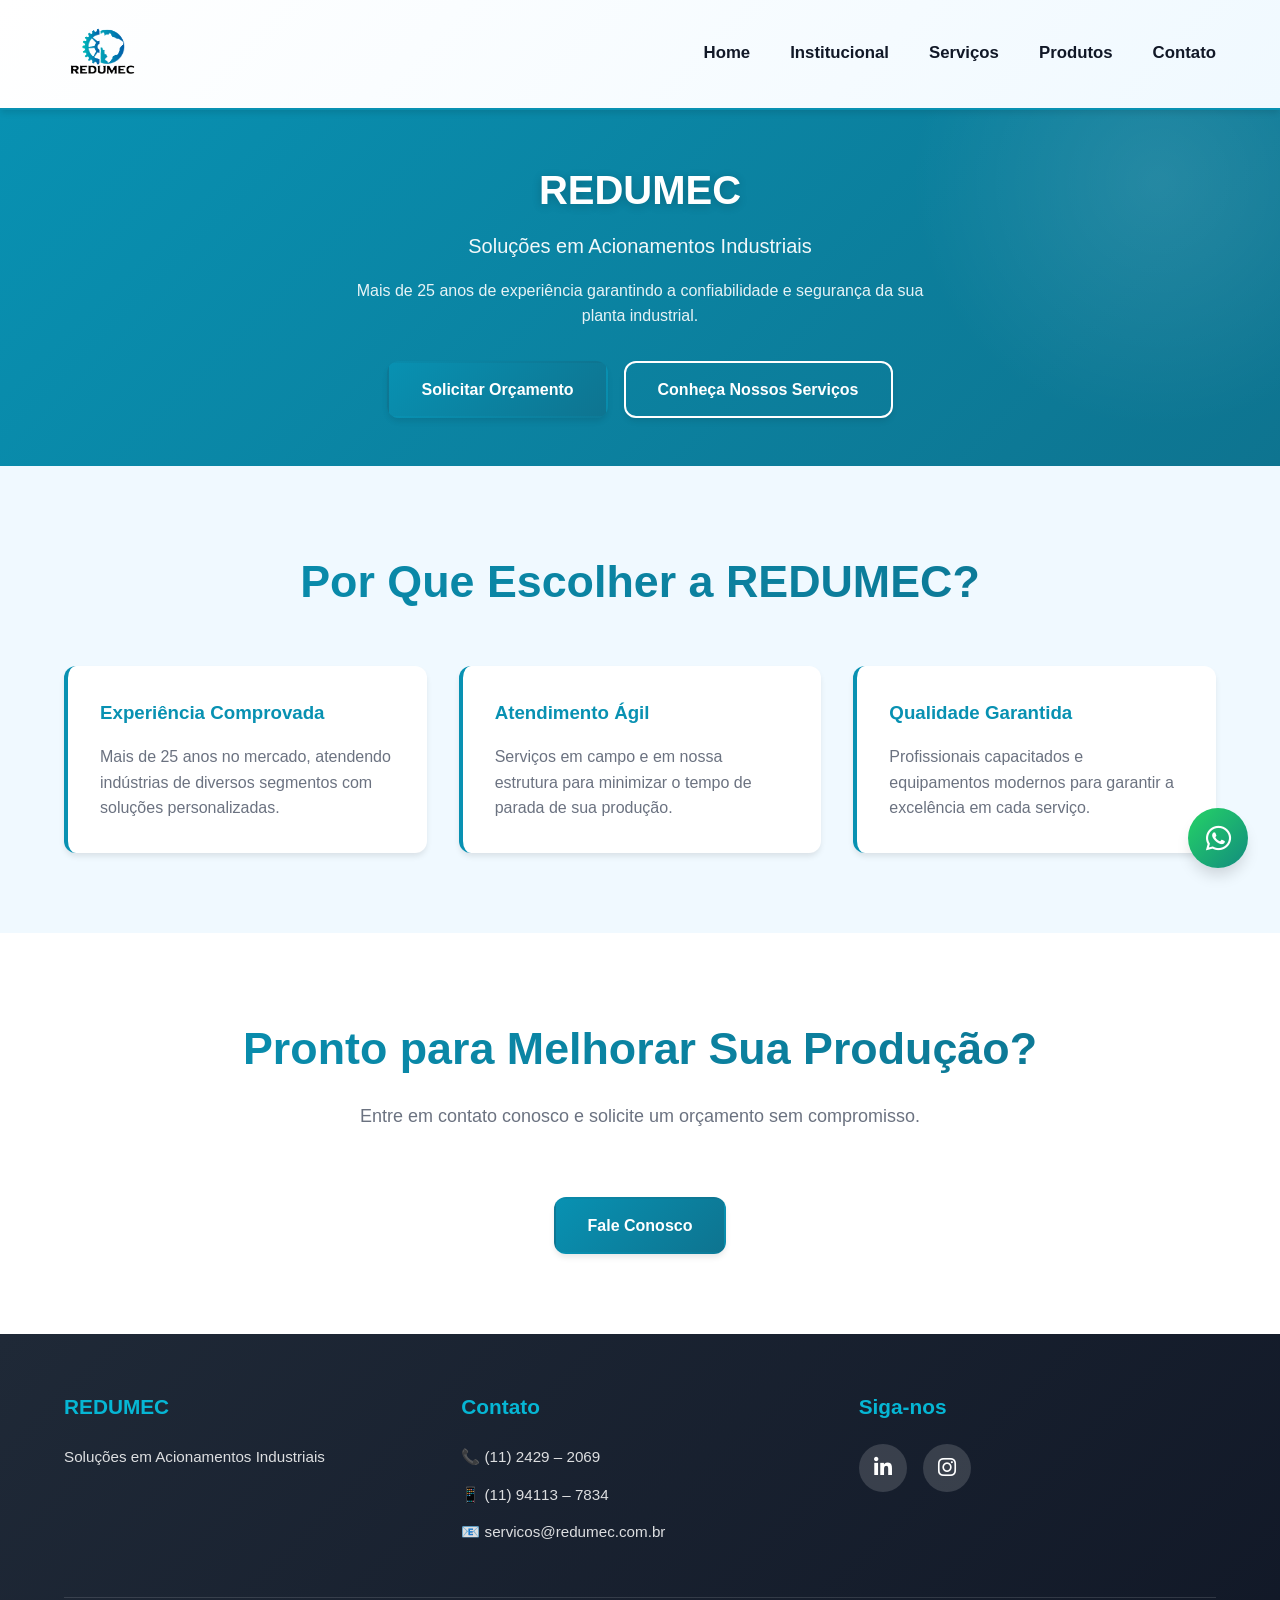
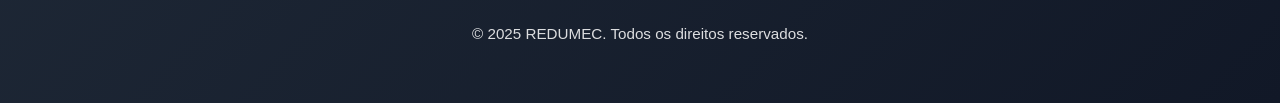
<file: index.html>
<!DOCTYPE html>
<html lang="pt-BR">
<head>
    <meta charset="UTF-8">
    <meta name="viewport" content="width=device-width, initial-scale=1.0">
    <meta name="description" content="REDUMEC - Soluções em Acionamentos Industriais. Manutenção, reparo e venda de redutores com mais de 25 anos de experiência.">
    <meta name="theme-color" content="#0891b2">
    <title>REDUMEC - Soluções em Acionamentos Industriais</title>
    <link rel="icon" href="assets/img/logo-redumec.png" type="image/png">
    <link rel="stylesheet" href="https://cdnjs.cloudflare.com/ajax/libs/font-awesome/6.5.0/css/all.min.css">
    <link rel="stylesheet" href="assets/css/style.css">
</head>
<body>
    <!-- Header -->
    <header>
        <div class="container">
            <nav class="navbar">
                <div class="logo">
                    <a href="index.html"><img src="assets/img/logo-redumec.png" alt="Logo REDUMEC"></a>
                </div>
                <ul class="nav-menu">
                    <li><a href="index.html">Home</a></li>
                    <li><a href="institucional.html">Institucional</a></li>
                    <li><a href="servicos.html">Serviços</a></li>
                    <li><a href="produtos.html">Produtos</a></li>
                    <li><a href="contato.html">Contato</a></li>
                </ul>
                <div class="hamburger">
                    <i class="fas fa-bars"></i>
                </div>
            </nav>
        </div>
    </header>

    <main>
        <!-- Hero Section (Reduzido) -->
        <section class="hero" style="background: linear-gradient(135deg, var(--primary-color) 0%, var(--primary-dark) 100%); color: var(--white); padding: 3rem 0; text-align: center;">
            <div class="container">
                <h1 style="font-size: 2.5rem; margin-bottom: 0.5rem;">REDUMEC</h1>
                <p style="font-size: 1.25rem; opacity: 0.95;">Soluções em Acionamentos Industriais</p>
                <p style="font-size: 1rem; margin-top: 1rem; opacity: 0.9; max-width: 600px; margin-left: auto; margin-right: auto;">Mais de 25 anos de experiência garantindo a confiabilidade e segurança da sua planta industrial.</p>
                <div style="display: flex; gap: 1rem; justify-content: center; margin-top: 2rem; flex-wrap: wrap;">
                    <a href="contato.html" class="btn btn-primary">Solicitar Orçamento</a>
                    <a href="servicos.html" class="btn btn-secondary" style="background-color: transparent; color: var(--white); border-color: var(--white);">Conheça Nossos Serviços</a>
                </div>
            </div>
        </section>

        <!-- Destaque de Serviços -->
        <section style="background-color: var(--light-bg);">
            <div class="container">
                <h2 class="section-title">Por Que Escolher a REDUMEC?</h2>
                <div style="display: grid; grid-template-columns: repeat(auto-fit, minmax(250px, 1fr)); gap: 2rem; margin-top: 3rem;">
                    <div style="background: var(--white); padding: 2rem; border-radius: 0.75rem; box-shadow: var(--shadow-md); border-left: 4px solid var(--primary-color);">
                        <h3 style="color: var(--primary-color); margin-bottom: 1rem;">Experiência Comprovada</h3>
                        <p style="color: var(--text-light);">Mais de 25 anos no mercado, atendendo indústrias de diversos segmentos com soluções personalizadas.</p>
                    </div>
                    <div style="background: var(--white); padding: 2rem; border-radius: 0.75rem; box-shadow: var(--shadow-md); border-left: 4px solid var(--primary-color);">
                        <h3 style="color: var(--primary-color); margin-bottom: 1rem;">Atendimento Ágil</h3>
                        <p style="color: var(--text-light);">Serviços em campo e em nossa estrutura para minimizar o tempo de parada de sua produção.</p>
                    </div>
                    <div style="background: var(--white); padding: 2rem; border-radius: 0.75rem; box-shadow: var(--shadow-md); border-left: 4px solid var(--primary-color);">
                        <h3 style="color: var(--primary-color); margin-bottom: 1rem;">Qualidade Garantida</h3>
                        <p style="color: var(--text-light);">Profissionais capacitados e equipamentos modernos para garantir a excelência em cada serviço.</p>
                    </div>
                </div>
            </div>
        </section>

        <!-- CTA -->
        <section style="text-align: center;">
            <div class="container">
                <h2 class="section-title">Pronto para Melhorar Sua Produção?</h2>
                <p class="section-subtitle">Entre em contato conosco e solicite um orçamento sem compromisso.</p>
                <a href="contato.html" class="btn btn-primary">Fale Conosco</a>
            </div>
        </section>
    </main>

    <!-- Footer -->
    <footer>
        <div class="container">
            <div class="footer-grid">
                <div>
                    <h4>REDUMEC</h4>
                    <p>Soluções em Acionamentos Industriais</p>
                </div>
                <div>
                    <h4>Contato</h4>
                    <p>📞 (11) 2429 – 2069</p>
                    <p>📱 (11) 94113 – 7834</p>
                    <a href="mailto:servicos@redumec.com.br">📧 servicos@redumec.com.br</a>
                </div>
                <div>
                    <h4>Siga-nos</h4>
                    <div class="social-links">
                        <a href="https://www.linkedin.com/in/juan-guillermo-huemer-4613a930/" target="_blank" title="LinkedIn">
                            <i class="fab fa-linkedin-in"></i>
                        </a>
                        <a href="https://www.instagram.com/redumec_redutores/" target="_blank" title="Instagram">
                            <i class="fab fa-instagram"></i>
                        </a>
                    </div>
                </div>
            </div>
            <div class="footer-copyright">
                <p>&copy; 2025 REDUMEC. Todos os direitos reservados.</p>
            </div>
        </div>
    </footer>

    <!-- Floating WhatsApp Button -->
    <a href="https://wa.me/5511994113784?text=Olá!%20Gostaria%20de%20solicitar%20um%20orçamento." 
       style="position: fixed; bottom: 2rem; right: 2rem; width: 60px; height: 60px; background: linear-gradient(135deg, #25d366 0%, #128c7e 100%); border-radius: 50%; display: flex; align-items: center; justify-content: center; color: var(--white); font-size: 1.8rem; text-decoration: none; box-shadow: var(--shadow-lg); transition: all 0.3s ease; z-index: 99;" 
       target="_blank" aria-label="Fale conosco pelo WhatsApp" onmouseover="this.style.transform='scale(1.1)'" onmouseout="this.style.transform='scale(1)'">
       <i class="fab fa-whatsapp"></i>
    </a>

    <script src="assets/js/script.js"></script>
</body>
</html>
</file>
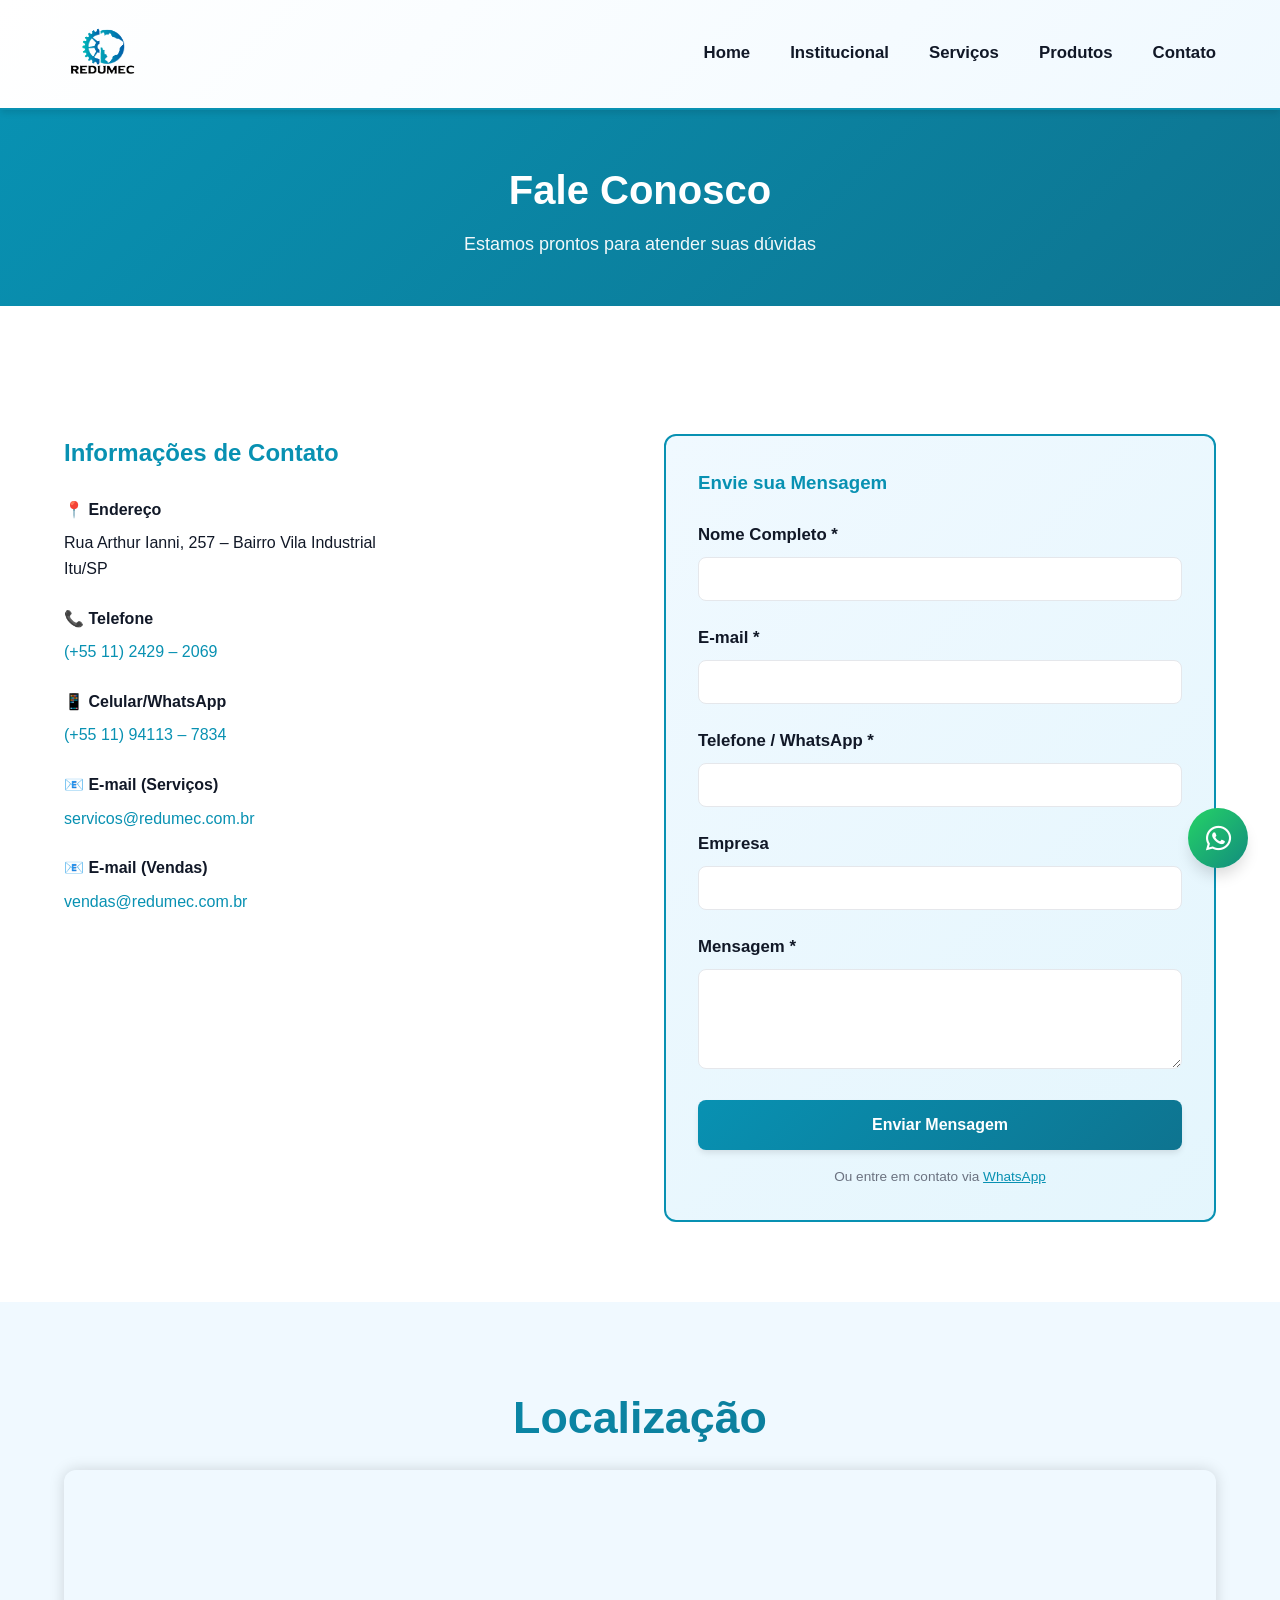
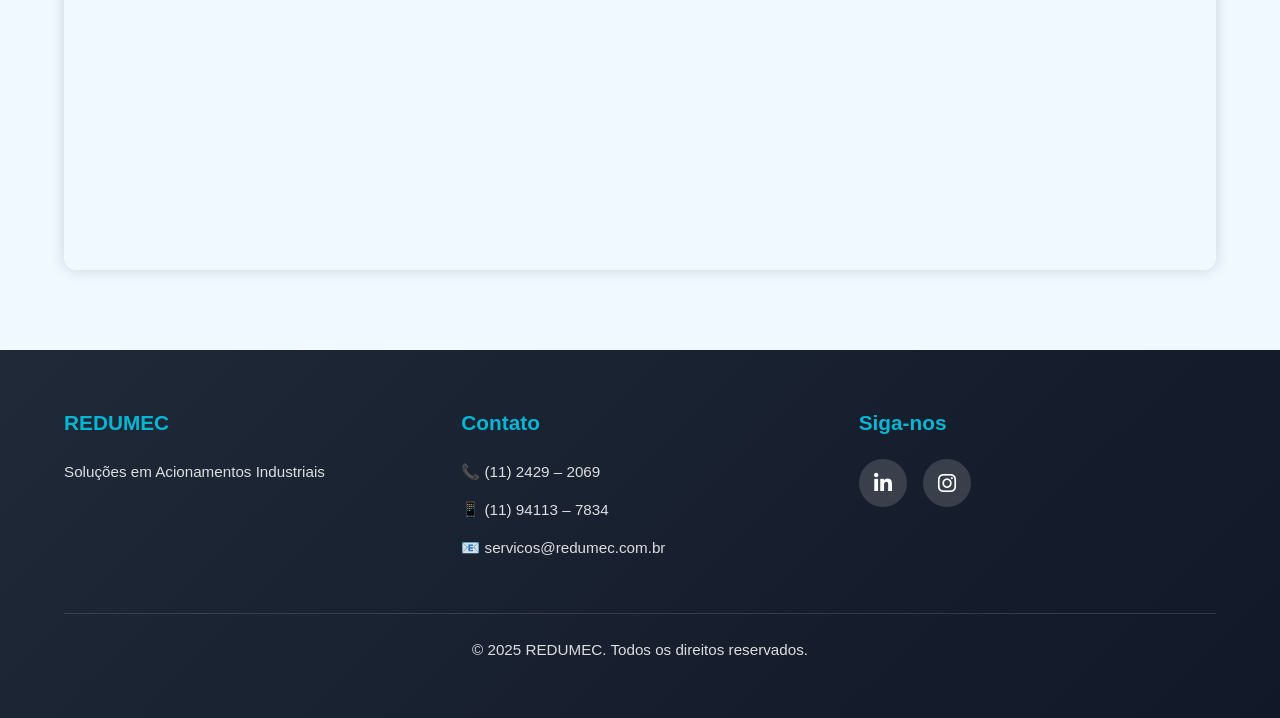
<file: contato.html>
<!DOCTYPE html>
<html lang="pt-BR">
<head>
    <meta charset="UTF-8">
    <meta name="viewport" content="width=device-width, initial-scale=1.0">
    <meta name="description" content="Entre em contato com a REDUMEC. Endereço, telefone, e-mail e formulário para solicitar orçamento.">
    <title>Contato - REDUMEC</title>
    <link rel="icon" href="assets/img/logo-redumec.png" type="image/png">
    <link rel="stylesheet" href="https://cdnjs.cloudflare.com/ajax/libs/font-awesome/6.5.0/css/all.min.css">
    <link rel="stylesheet" href="assets/css/style.css">
    <style>
        .contact-grid {
            display: grid;
            grid-template-columns: 1fr 1fr;
            gap: 3rem;
            margin-top: 3rem;
        }

        .contact-info h3 {
            color: var(--primary-color);
            margin-bottom: 1.5rem;
            font-size: 1.5rem;
        }

        .contact-item {
            margin-bottom: 1.5rem;
        }

        .contact-item strong {
            color: var(--text-dark);
            display: block;
            margin-bottom: 0.5rem;
        }

        .contact-item a {
            color: var(--primary-color);
            text-decoration: none;
            transition: color 0.3s ease;
        }

        .contact-item a:hover {
            color: var(--primary-dark);
        }

        .contact-form {
            background-color: var(--light-bg);
            padding: 2rem;
            border-radius: 0.75rem;
        }

        .form-group {
            margin-bottom: 1.5rem;
        }

        .form-group label {
            display: block;
            margin-bottom: 0.5rem;
            color: var(--text-dark);
            font-weight: 600;
        }

        .form-group input,
        .form-group textarea {
            width: 100%;
            padding: 0.75rem;
            border: 1px solid var(--border-color);
            border-radius: 0.5rem;
            font-family: inherit;
            font-size: 1rem;
            transition: border-color 0.3s ease;
        }

        .form-group input:focus,
        .form-group textarea:focus {
            outline: none;
            border-color: var(--primary-color);
            box-shadow: 0 0 0 3px rgba(8, 145, 178, 0.1);
        }

        .form-group textarea {
            resize: vertical;
            min-height: 100px;
        }

        .form-submit {
            width: 100%;
            padding: 1rem;
            background: linear-gradient(135deg, var(--primary-color) 0%, var(--primary-dark) 100%);
            color: var(--white);
            border: none;
            border-radius: 0.5rem;
            font-weight: 600;
            font-size: 1rem;
            cursor: pointer;
            transition: transform 0.3s ease, box-shadow 0.3s ease;
        }

        .form-submit:hover {
            transform: translateY(-2px);
            box-shadow: var(--shadow-lg);
        }

        @media (max-width: 768px) {
            .contact-grid {
                grid-template-columns: 1fr;
                gap: 2rem;
            }
        }
    </style>
</head>
<body>
    <!-- Header -->
    <header>
        <div class="container">
            <nav class="navbar">
                <div class="logo">
                    <a href="index.html"><img src="assets/img/logo-redumec.png" alt="Logo REDUMEC"></a>
                </div>
                <ul class="nav-menu">
                    <li><a href="index.html">Home</a></li>
                    <li><a href="institucional.html">Institucional</a></li>
                    <li><a href="servicos.html">Serviços</a></li>
                    <li><a href="produtos.html">Produtos</a></li>
                    <li><a href="contato.html">Contato</a></li>
                </ul>
                <div class="hamburger">
                    <i class="fas fa-bars"></i>
                </div>
            </nav>
        </div>
    </header>

    <main>
        <!-- Hero Reduzido -->
        <section style="background: linear-gradient(135deg, var(--primary-color) 0%, var(--primary-dark) 100%); color: var(--white); padding: 3rem 0; text-align: center;">
            <div class="container">
                <h1 style="font-size: 2.5rem; margin-bottom: 0.5rem;">Fale Conosco</h1>
                <p style="font-size: 1.125rem; opacity: 0.95;">Estamos prontos para atender suas dúvidas</p>
            </div>
        </section>

        <!-- Contato -->
        <section style="padding: 5rem 0;">
            <div class="container">
                <div class="contact-grid">
                    <div class="contact-info">
                        <h3>Informações de Contato</h3>
                        <div class="contact-item">
                            <strong>📍 Endereço</strong>
                            <p>Rua Arthur Ianni, 257 – Bairro Vila Industrial<br>Itu/SP</p>
                        </div>
                        <div class="contact-item">
                            <strong>📞 Telefone</strong>
                            <a href="tel:+551124292069">(+55 11) 2429 – 2069</a>
                        </div>
                        <div class="contact-item">
                            <strong>📱 Celular/WhatsApp</strong>
                            <a href="https://wa.me/5511994113784" target="_blank">(+55 11) 94113 – 7834</a>
                        </div>
                        <div class="contact-item">
                            <strong>📧 E-mail (Serviços)</strong>
                            <a href="mailto:servicos@redumec.com.br">servicos@redumec.com.br</a>
                        </div>
                        <div class="contact-item">
                            <strong>📧 E-mail (Vendas)</strong>
                            <a href="mailto:vendas@redumec.com.br">vendas@redumec.com.br</a>
                        </div>
                    </div>

                    <div class="contact-form">
                        <h3 style="color: var(--primary-color); margin-bottom: 1.5rem;">Envie sua Mensagem</h3>
                        <form action="https://formspree.io/f/YOUR_FORM_ID" method="POST">
                            <div class="form-group">
                                <label for="name">Nome Completo *</label>
                                <input type="text" id="name" name="name" required>
                            </div>
                            <div class="form-group">
                                <label for="email">E-mail *</label>
                                <input type="email" id="email" name="email" required>
                            </div>
                            <div class="form-group">
                                <label for="phone">Telefone / WhatsApp *</label>
                                <input type="tel" id="phone" name="phone" required>
                            </div>
                            <div class="form-group">
                                <label for="company">Empresa</label>
                                <input type="text" id="company" name="company">
                            </div>
                            <div class="form-group">
                                <label for="message">Mensagem *</label>
                                <textarea id="message" name="message" required></textarea>
                            </div>
                            <button type="submit" class="form-submit">Enviar Mensagem</button>
                        </form>
                        <p style="color: var(--text-light); font-size: 0.85rem; margin-top: 1rem; text-align: center;">Ou entre em contato via <a href="https://wa.me/5511994113784" target="_blank" style="color: var(--primary-color);">WhatsApp</a></p>
                    </div>
                </div>
            </div>
        </section>

        
        <!-- Mapa -->
        <section style="background-color: var(--light-bg);">
            <div class="container">
                <h2 class="section-title">Localização</h2>
               <div style="width:100%;height:400px;border-radius:12px;overflow:hidden;box-shadow:0 0 15px rgba(0,0,0,0.15);">
                  <iframe
                    src="https://maps.google.com/maps?q=-23.24909766901392,-47.31653470414988&z=17&output=embed"
                    width="100%"
                    height="100%"
                    style="border:0;"
                    allowfullscreen=""
                    loading="lazy"
                    referrerpolicy="no-referrer-when-downgrade">
                  </iframe>
                </div>
            </div>
        </section>

    </main>

    <!-- Footer -->
    <footer>
        <div class="container">
            <div class="footer-grid">
                <div>
                    <h4>REDUMEC</h4>
                    <p>Soluções em Acionamentos Industriais</p>
                </div>
                <div>
                    <h4>Contato</h4>
                    <p>📞 (11) 2429 – 2069</p>
                    <p>📱 (11) 94113 – 7834</p>
                    <a href="mailto:servicos@redumec.com.br">📧 servicos@redumec.com.br</a>
                </div>
                <div>
                    <h4>Siga-nos</h4>
                    <div class="social-links">
                        <a href="https://www.linkedin.com/in/juan-guillermo-huemer-4613a930/" target="_blank" title="LinkedIn">
                            <i class="fab fa-linkedin-in"></i>
                        </a>
                        <a href="https://www.instagram.com/redumec_redutores/" target="_blank" title="Instagram">
                            <i class="fab fa-instagram"></i>
                        </a>
                    </div>
                </div>
            </div>
            <div class="footer-copyright">
                <p>&copy; 2025 REDUMEC. Todos os direitos reservados.</p>
            </div>
        </div>
    </footer>

    <!-- Floating WhatsApp Button -->
    <a href="https://wa.me/5511994113784?text=Olá!%20Gostaria%20de%20solicitar%20um%20orçamento." 
       style="position: fixed; bottom: 2rem; right: 2rem; width: 60px; height: 60px; background: linear-gradient(135deg, #25d366 0%, #128c7e 100%); border-radius: 50%; display: flex; align-items: center; justify-content: center; color: var(--white); font-size: 1.8rem; text-decoration: none; box-shadow: var(--shadow-lg); transition: all 0.3s ease; z-index: 99;" 
       target="_blank" aria-label="Fale conosco pelo WhatsApp" onmouseover="this.style.transform='scale(1.1)'" onmouseout="this.style.transform='scale(1)'">
       <i class="fab fa-whatsapp"></i>
    </a>

    <script src="assets/js/script.js"></script>
</body>
</html>
</file>
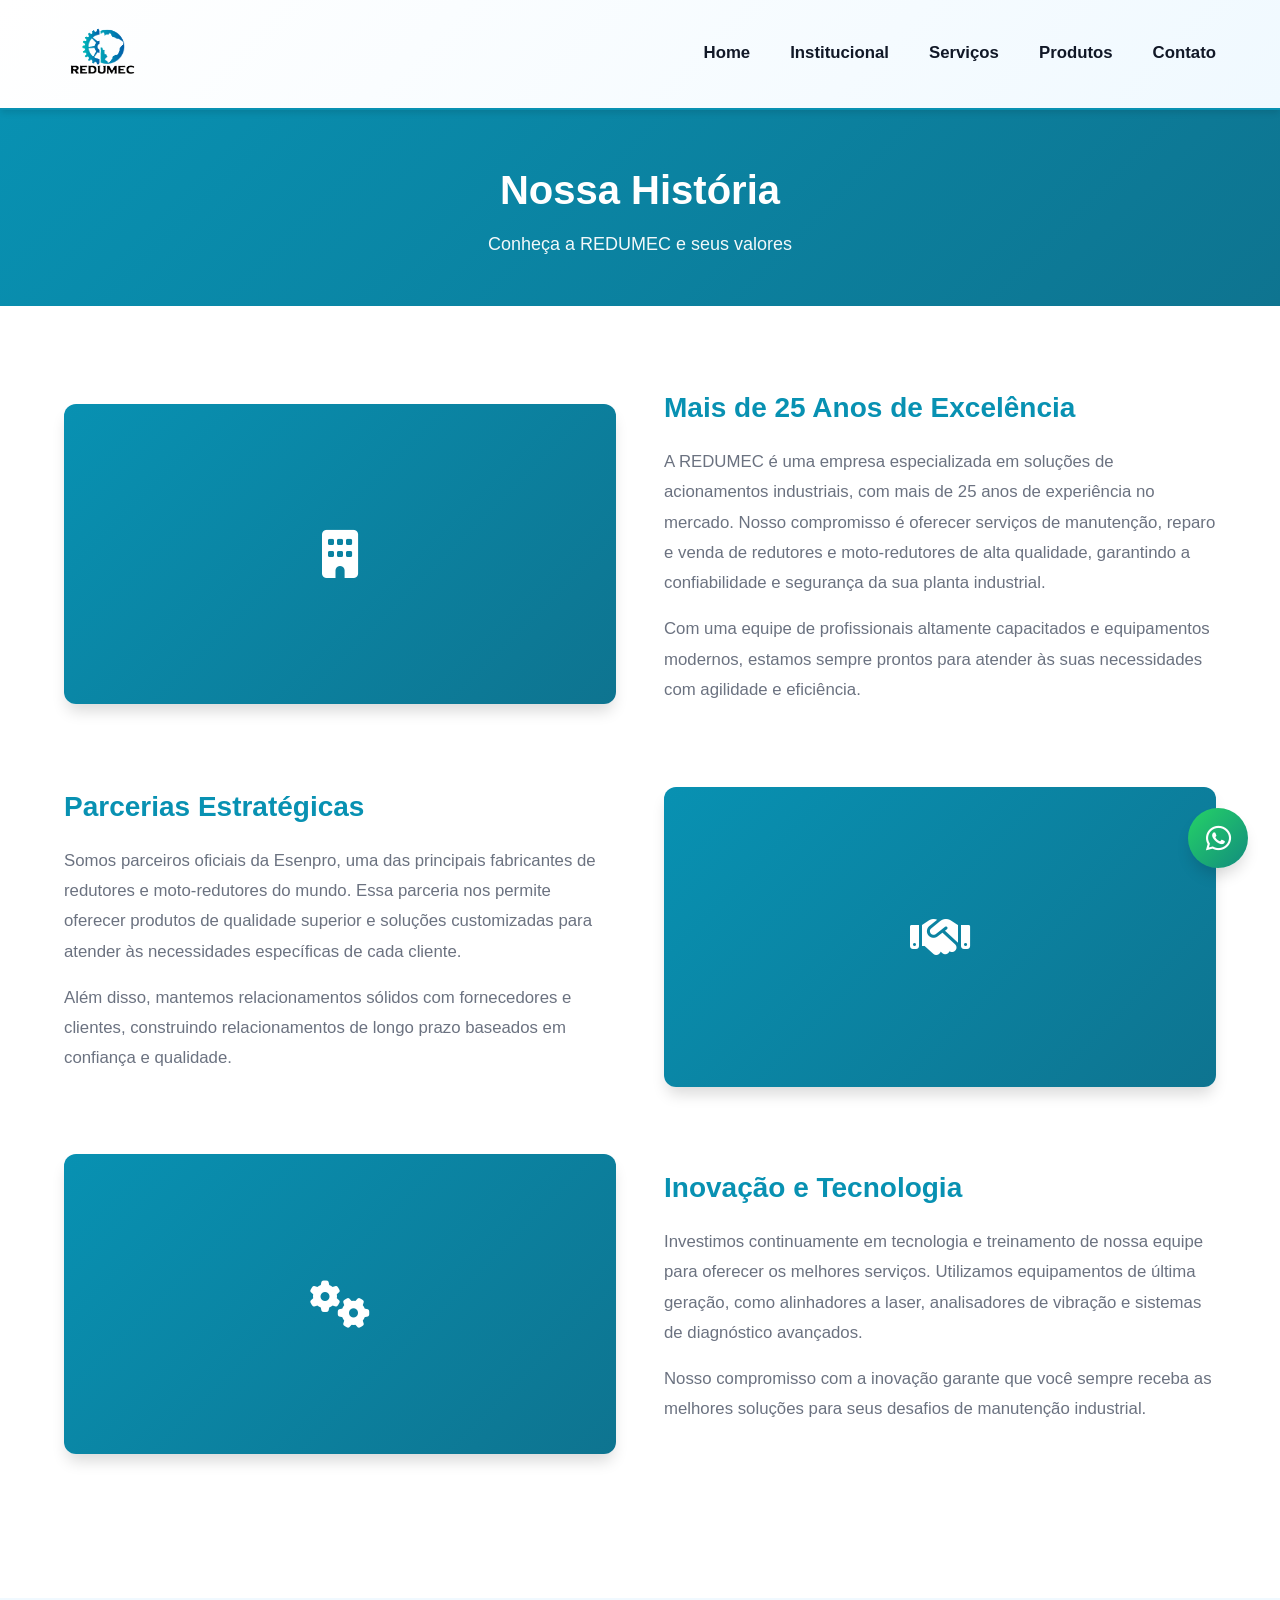
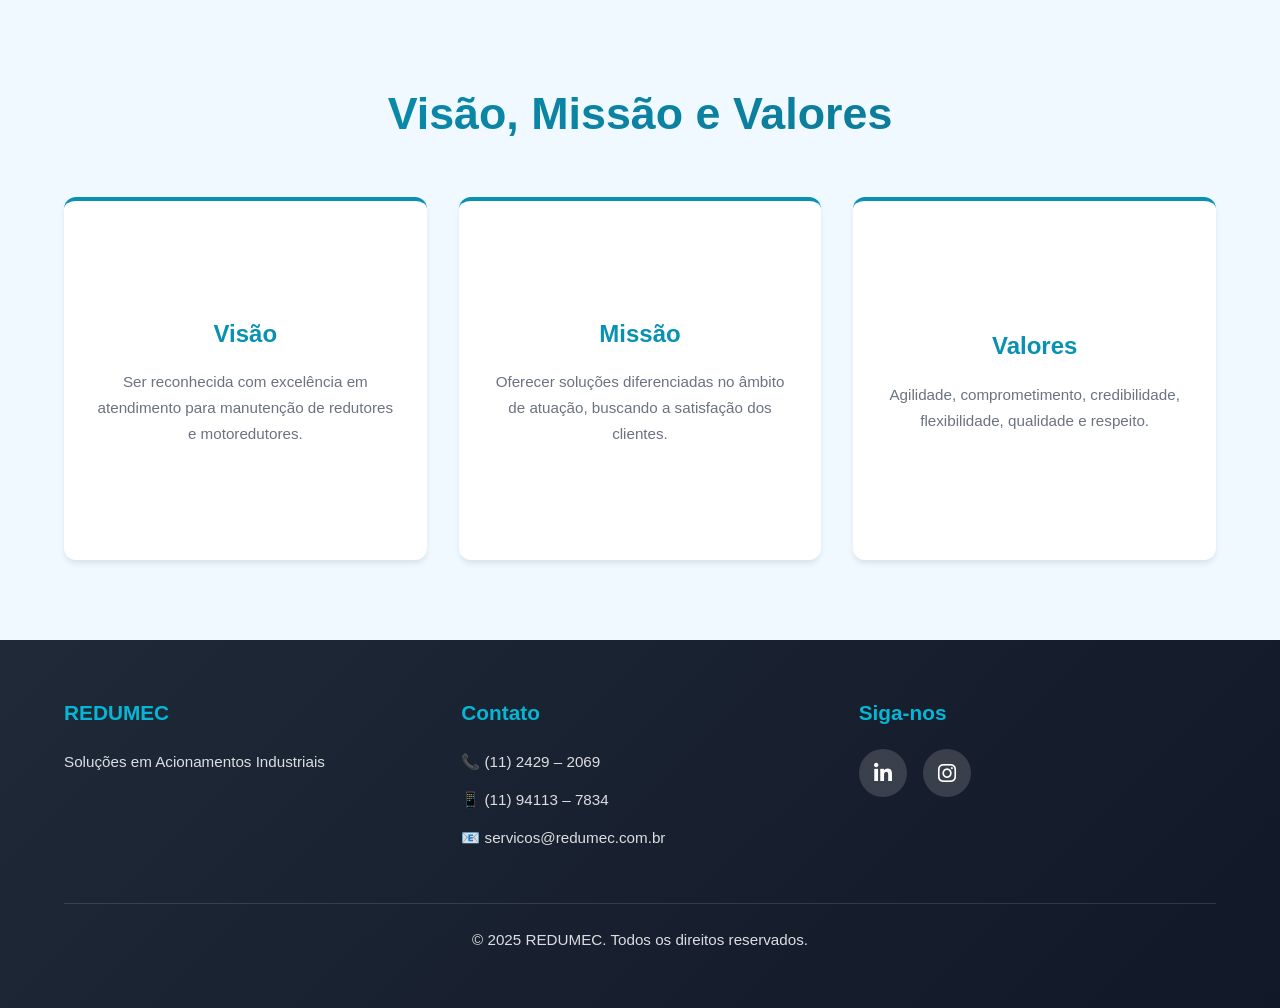
<file: institucional.html>
<!DOCTYPE html>
<html lang="pt-BR">
<head>
    <meta charset="UTF-8">
    <meta name="viewport" content="width=device-width, initial-scale=1.0">
    <meta name="description" content="Conheça a história, visão, missão e valores da REDUMEC. Mais de 25 anos de excelência em soluções de acionamentos industriais.">
    <title>Institucional - REDUMEC</title>
    <link rel="icon" href="assets/img/logo-redumec.png" type="image/png">
    <link rel="stylesheet" href="https://cdnjs.cloudflare.com/ajax/libs/font-awesome/6.5.0/css/all.min.css">
    <link rel="stylesheet" href="assets/css/style.css">
    <style>
        .zigzag-section {
            display: grid;
            grid-template-columns: 1fr 1fr;
            gap: 3rem;
            align-items: center;
            margin-bottom: 4rem;
        }

        .zigzag-section:nth-child(even) {
            direction: rtl;
        }

        .zigzag-section:nth-child(even) > * {
            direction: ltr;
        }

        .zigzag-image {
            width: 100%;
            height: 300px;
            background: linear-gradient(135deg, var(--primary-color) 0%, var(--primary-dark) 100%);
            border-radius: 0.75rem;
            display: flex;
            align-items: center;
            justify-content: center;
            color: var(--white);
            font-size: 3rem;
        }

        .zigzag-text h3 {
            color: var(--primary-color);
            font-size: 1.75rem;
            margin-bottom: 1rem;
        }

        .zigzag-text p {
            color: var(--text-light);
            line-height: 1.8;
            margin-bottom: 1rem;
        }

        .valores-grid {
            display: grid;
            grid-template-columns: repeat(auto-fit, minmax(250px, 1fr));
            gap: 2rem;
            margin-top: 3rem;
        }

        .valor-card {
            background: var(--white);
            padding: 2rem;
            border-radius: 0.75rem;
            box-shadow: var(--shadow-md);
            border-top: 4px solid var(--primary-color);
            text-align: center;
            aspect-ratio: 1;
            display: flex;
            flex-direction: column;
            justify-content: center;
        }

        .valor-card h4 {
            color: var(--primary-color);
            font-size: 1.5rem;
            margin-bottom: 1rem;
        }

        .valor-card p {
            color: var(--text-light);
            font-size: 0.95rem;
        }

        @media (max-width: 768px) {
            .zigzag-section {
                grid-template-columns: 1fr;
                gap: 2rem;
            }

            .zigzag-section:nth-child(even) {
                direction: ltr;
            }

            .zigzag-image {
                height: 250px;
            }

            .valores-grid {
                grid-template-columns: 1fr;
            }

            .valor-card {
                aspect-ratio: auto;
            }
        }
    </style>
</head>
<body>
    <!-- Header -->
    <header>
        <div class="container">
            <nav class="navbar">
                <div class="logo">
                    <a href="index.html"><img src="assets/img/logo-redumec.png" alt="Logo REDUMEC"></a>
                </div>
                <ul class="nav-menu">
                    <li><a href="index.html">Home</a></li>
                    <li><a href="institucional.html">Institucional</a></li>
                    <li><a href="servicos.html">Serviços</a></li>
                    <li><a href="produtos.html">Produtos</a></li>
                    <li><a href="contato.html">Contato</a></li>
                </ul>
                <div class="hamburger">
                    <i class="fas fa-bars"></i>
                </div>
            </nav>
        </div>
    </header>

    <main>
        <!-- Hero Reduzido -->
        <section style="background: linear-gradient(135deg, var(--primary-color) 0%, var(--primary-dark) 100%); color: var(--white); padding: 3rem 0; text-align: center;">
            <div class="container">
                <h1 style="font-size: 2.5rem; margin-bottom: 0.5rem;">Nossa História</h1>
                <p style="font-size: 1.125rem; opacity: 0.95;">Conheça a REDUMEC e seus valores</p>
            </div>
        </section>

        <!-- Conteúdo em Zig-Zag -->
        <section style="padding: 5rem 0;">
            <div class="container">
                <div class="zigzag-section">
                    <div class="zigzag-image">
                        <i class="fas fa-building"></i>
                    </div>
                    <div class="zigzag-text">
                        <h3>Mais de 25 Anos de Excelência</h3>
                        <p>A REDUMEC é uma empresa especializada em soluções de acionamentos industriais, com mais de 25 anos de experiência no mercado. Nosso compromisso é oferecer serviços de manutenção, reparo e venda de redutores e moto-redutores de alta qualidade, garantindo a confiabilidade e segurança da sua planta industrial.</p>
                        <p>Com uma equipe de profissionais altamente capacitados e equipamentos modernos, estamos sempre prontos para atender às suas necessidades com agilidade e eficiência.</p>
                    </div>
                </div>

                <div class="zigzag-section">
                    <div class="zigzag-image">
                        <i class="fas fa-handshake"></i>
                    </div>
                    <div class="zigzag-text">
                        <h3>Parcerias Estratégicas</h3>
                        <p>Somos parceiros oficiais da Esenpro, uma das principais fabricantes de redutores e moto-redutores do mundo. Essa parceria nos permite oferecer produtos de qualidade superior e soluções customizadas para atender às necessidades específicas de cada cliente.</p>
                        <p>Além disso, mantemos relacionamentos sólidos com fornecedores e clientes, construindo relacionamentos de longo prazo baseados em confiança e qualidade.</p>
                    </div>
                </div>

                <div class="zigzag-section">
                    <div class="zigzag-image">
                        <i class="fas fa-cogs"></i>
                    </div>
                    <div class="zigzag-text">
                        <h3>Inovação e Tecnologia</h3>
                        <p>Investimos continuamente em tecnologia e treinamento de nossa equipe para oferecer os melhores serviços. Utilizamos equipamentos de última geração, como alinhadores a laser, analisadores de vibração e sistemas de diagnóstico avançados.</p>
                        <p>Nosso compromisso com a inovação garante que você sempre receba as melhores soluções para seus desafios de manutenção industrial.</p>
                    </div>
                </div>
            </div>
        </section>

        <!-- Visão, Missão e Valores -->
        <section style="background-color: var(--light-bg);">
            <div class="container">
                <h2 class="section-title">Visão, Missão e Valores</h2>
                <div class="valores-grid">
                    <div class="valor-card">
                        <h4>Visão</h4>
                        <p>Ser reconhecida com excelência em atendimento para manutenção de redutores e motoredutores.</p>
                    </div>
                    <div class="valor-card">
                        <h4>Missão</h4>
                        <p>Oferecer soluções diferenciadas no âmbito de atuação, buscando a satisfação dos clientes.</p>
                    </div>
                    <div class="valor-card">
                        <h4>Valores</h4>
                        <p>Agilidade, comprometimento, credibilidade, flexibilidade, qualidade e respeito.</p>
                    </div>
                </div>
            </div>
        </section>
    </main>

    <!-- Footer -->
    <footer>
        <div class="container">
            <div class="footer-grid">
                <div>
                    <h4>REDUMEC</h4>
                    <p>Soluções em Acionamentos Industriais</p>
                </div>
                <div>
                    <h4>Contato</h4>
                    <p>📞 (11) 2429 – 2069</p>
                    <p>📱 (11) 94113 – 7834</p>
                    <a href="mailto:servicos@redumec.com.br">📧 servicos@redumec.com.br</a>
                </div>
                <div>
                    <h4>Siga-nos</h4>
                    <div class="social-links">
                        <a href="https://www.linkedin.com/in/juan-guillermo-huemer-4613a930/" target="_blank" title="LinkedIn">
                            <i class="fab fa-linkedin-in"></i>
                        </a>
                        <a href="https://www.instagram.com/redumec_redutores/" target="_blank" title="Instagram">
                            <i class="fab fa-instagram"></i>
                        </a>
                    </div>
                </div>
            </div>
            <div class="footer-copyright">
                <p>&copy; 2025 REDUMEC. Todos os direitos reservados.</p>
            </div>
        </div>
    </footer>

    <!-- Floating WhatsApp Button -->
    <a href="https://wa.me/5511994113784?text=Olá!%20Gostaria%20de%20solicitar%20um%20orçamento." 
       style="position: fixed; bottom: 2rem; right: 2rem; width: 60px; height: 60px; background: linear-gradient(135deg, #25d366 0%, #128c7e 100%); border-radius: 50%; display: flex; align-items: center; justify-content: center; color: var(--white); font-size: 1.8rem; text-decoration: none; box-shadow: var(--shadow-lg); transition: all 0.3s ease; z-index: 99;" 
       target="_blank" aria-label="Fale conosco pelo WhatsApp" onmouseover="this.style.transform='scale(1.1)'" onmouseout="this.style.transform='scale(1)'">
       <i class="fab fa-whatsapp"></i>
    </a>

    <script src="assets/js/script.js"></script>
</body>
</html>
</file>
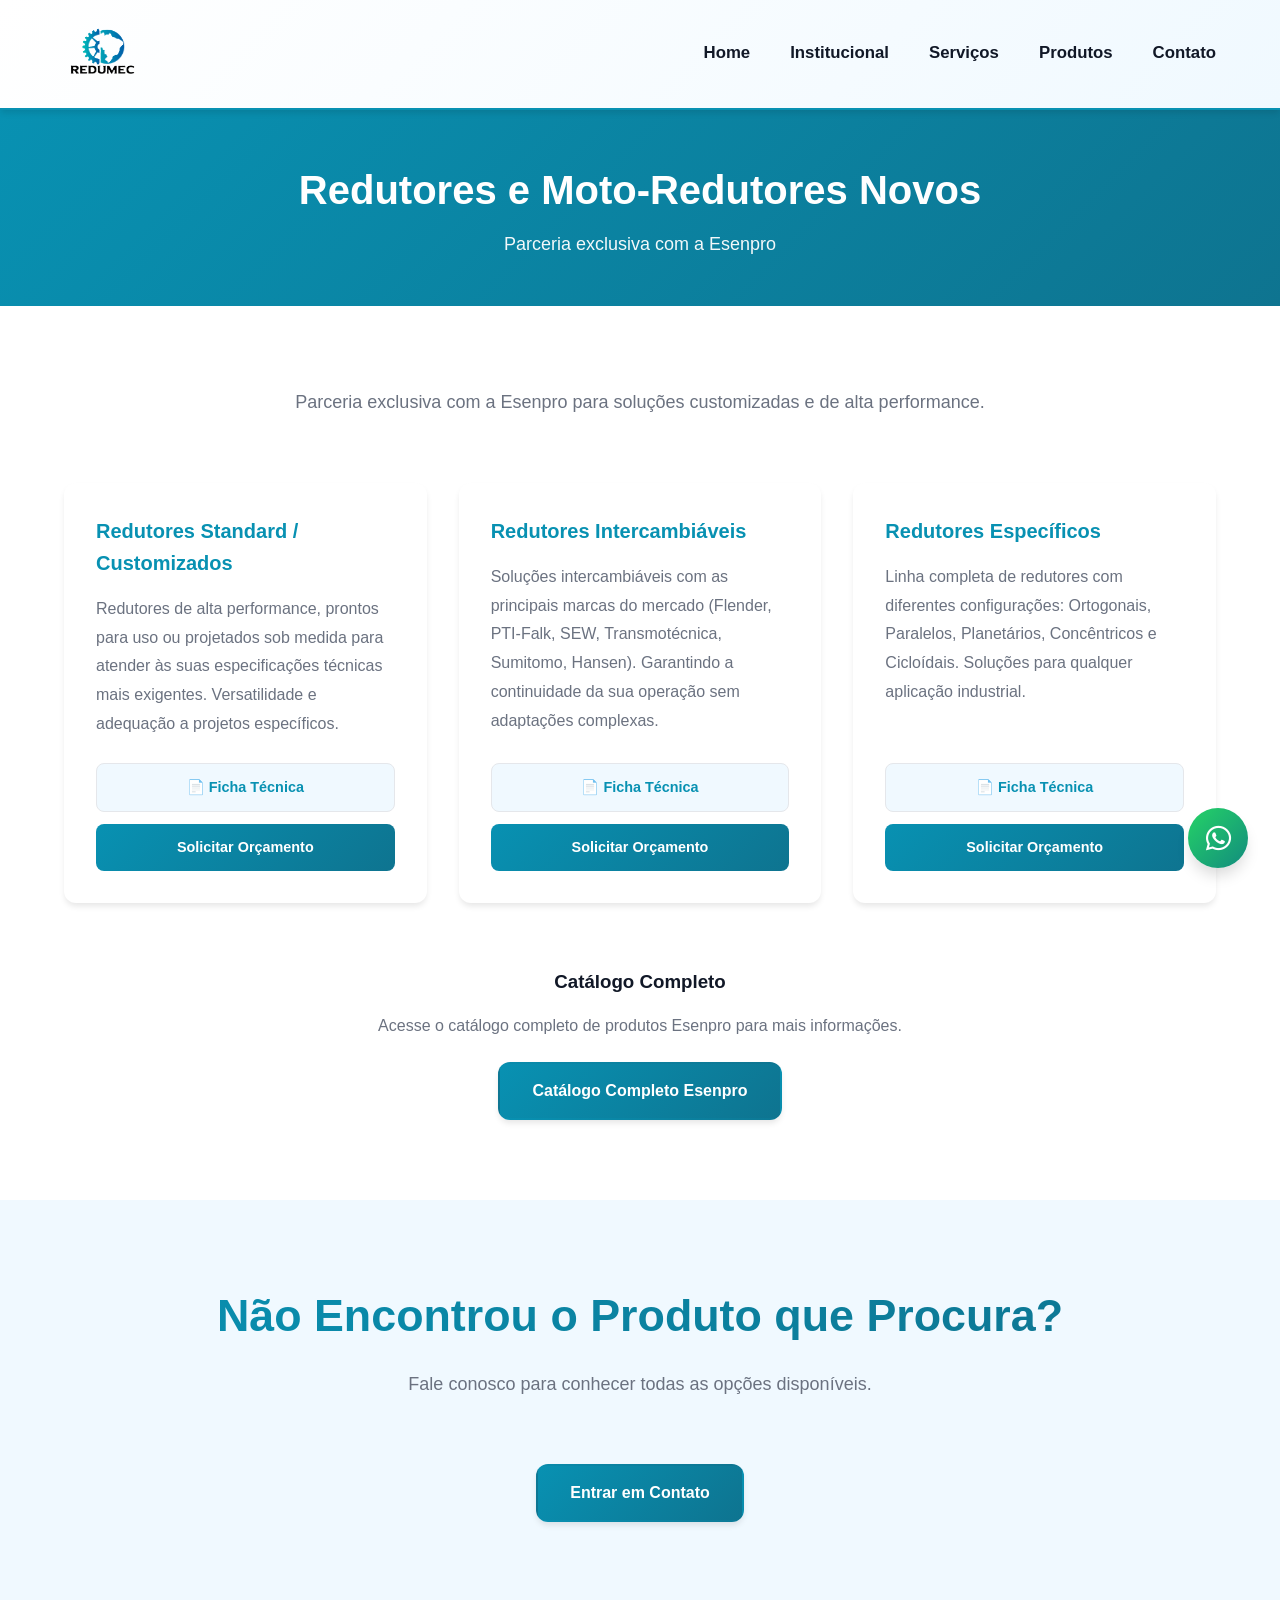
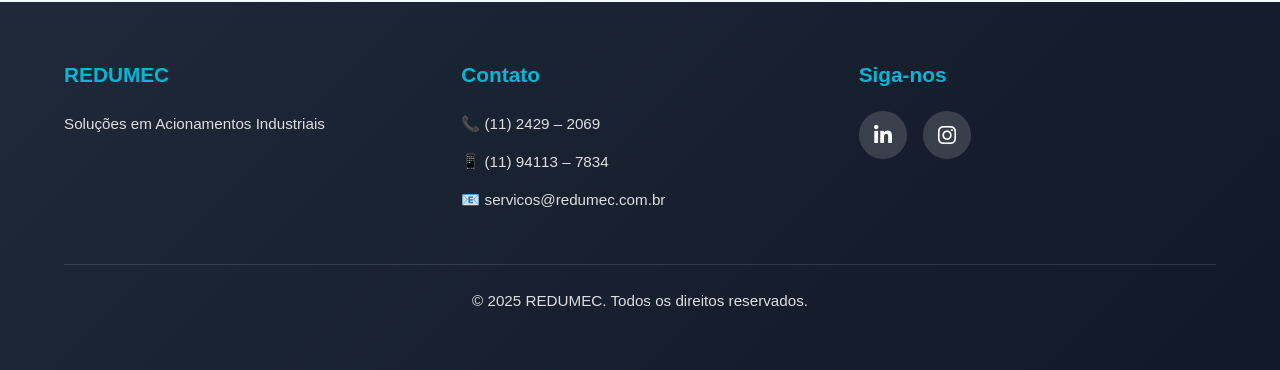
<file: produtos.html>
<!DOCTYPE html>
<html lang="pt-BR">
<head>
    <meta charset="UTF-8">
    <meta name="viewport" content="width=device-width, initial-scale=1.0">
    <meta name="description" content="Redutores e moto-redutores novos da REDUMEC. Parceria com Esenpro para soluções customizadas e de alta performance.">
    <title>Produtos - REDUMEC</title>
    <link rel="icon" href="assets/img/logo-redumec.png" type="image/png">
    <link rel="stylesheet" href="https://cdnjs.cloudflare.com/ajax/libs/font-awesome/6.5.0/css/all.min.css">
    <link rel="stylesheet" href="assets/css/style.css">
    <style>
        .product-card {
            background: var(--white);
            padding: 2rem;
            border-radius: 0.75rem;
            box-shadow: var(--shadow-md);
            transition: all 0.3s ease;
            display: flex;
            flex-direction: column;
            height: 100%;
        }

        .product-card:hover {
            transform: translateY(-5px);
            box-shadow: var(--shadow-lg);
        }

        .product-card h3 {
            color: var(--primary-color);
            margin-bottom: 1rem;
            font-size: 1.25rem;
        }

        .product-card p {
            color: var(--text-light);
            line-height: 1.8;
            flex-grow: 1;
            margin-bottom: 1.5rem;
        }

        .product-buttons {
            display: flex;
            gap: 0.75rem;
            flex-wrap: wrap;
        }

        .product-buttons a {
            flex: 1;
            min-width: 150px;
            padding: 0.75rem 1rem;
            border-radius: 0.5rem;
            text-decoration: none;
            font-weight: 600;
            font-size: 0.9rem;
            text-align: center;
            transition: all 0.3s ease;
        }

        .btn-download {
            background-color: var(--light-bg);
            color: var(--primary-color);
            border: 1px solid var(--border-color);
        }

        .btn-download:hover {
            background-color: var(--primary-color);
            color: var(--white);
        }

        .btn-quote {
            background: linear-gradient(135deg, var(--primary-color) 0%, var(--primary-dark) 100%);
            color: var(--white);
        }

        .btn-quote:hover {
            transform: translateY(-2px);
            box-shadow: var(--shadow-md);
        }

        .products-grid {
            display: grid;
            grid-template-columns: repeat(auto-fit, minmax(280px, 1fr));
            gap: 2rem;
        }

        @media (max-width: 768px) {
            .products-grid {
                grid-template-columns: 1fr;
            }

            .product-buttons {
                flex-direction: column;
            }

            .product-buttons a {
                min-width: auto;
            }
        }
    </style>
</head>
<body>
    <!-- Header -->
    <header>
        <div class="container">
            <nav class="navbar">
                <div class="logo">
                    <a href="index.html"><img src="assets/img/logo-redumec.png" alt="Logo REDUMEC"></a>
                </div>
                <ul class="nav-menu">
                    <li><a href="index.html">Home</a></li>
                    <li><a href="institucional.html">Institucional</a></li>
                    <li><a href="servicos.html">Serviços</a></li>
                    <li><a href="produtos.html">Produtos</a></li>
                    <li><a href="contato.html">Contato</a></li>
                </ul>
                <div class="hamburger">
                    <i class="fas fa-bars"></i>
                </div>
            </nav>
        </div>
    </header>

    <main>
        <!-- Hero Reduzido -->
        <section style="background: linear-gradient(135deg, var(--primary-color) 0%, var(--primary-dark) 100%); color: var(--white); padding: 3rem 0; text-align: center;">
            <div class="container">
                <h1 style="font-size: 2.5rem; margin-bottom: 0.5rem;">Redutores e Moto-Redutores Novos</h1>
                <p style="font-size: 1.125rem; opacity: 0.95;">Parceria exclusiva com a Esenpro</p>
            </div>
        </section>

        <!-- Produtos -->
        <section style="padding: 5rem 0;">
            <div class="container">
                <p class="section-subtitle">Parceria exclusiva com a Esenpro para soluções customizadas e de alta performance.</p>
                <div class="products-grid">
                    <div class="product-card">
                        <h3>Redutores Standard / Customizados</h3>
                        <p>Redutores de alta performance, prontos para uso ou projetados sob medida para atender às suas especificações técnicas mais exigentes. Versatilidade e adequação a projetos específicos.</p>
                        <div class="product-buttons">
                            <a href="#" class="btn-download" onclick="alert('Ficha técnica em breve'); return false;">📄 Ficha Técnica</a>
                            <a href="contato.html" class="btn-quote">Solicitar Orçamento</a>
                        </div>
                    </div>
                    <div class="product-card">
                        <h3>Redutores Intercambiáveis</h3>
                        <p>Soluções intercambiáveis com as principais marcas do mercado (Flender, PTI-Falk, SEW, Transmotécnica, Sumitomo, Hansen). Garantindo a continuidade da sua operação sem adaptações complexas.</p>
                        <div class="product-buttons">
                            <a href="#" class="btn-download" onclick="alert('Ficha técnica em breve'); return false;">📄 Ficha Técnica</a>
                            <a href="contato.html" class="btn-quote">Solicitar Orçamento</a>
                        </div>
                    </div>
                    <div class="product-card">
                        <h3>Redutores Específicos</h3>
                        <p>Linha completa de redutores com diferentes configurações: Ortogonais, Paralelos, Planetários, Concêntricos e Cicloídais. Soluções para qualquer aplicação industrial.</p>
                        <div class="product-buttons">
                            <a href="#" class="btn-download" onclick="alert('Ficha técnica em breve'); return false;">📄 Ficha Técnica</a>
                            <a href="contato.html" class="btn-quote">Solicitar Orçamento</a>
                        </div>
                    </div>
                </div>

                <div style="text-align: center; margin-top: 4rem;">
                    <h3 style="color: var(--text-dark); margin-bottom: 1rem;">Catálogo Completo</h3>
                    <p style="color: var(--text-light); margin-bottom: 1.5rem;">Acesse o catálogo completo de produtos Esenpro para mais informações.</p>
                    <a href="https://www.esenpro.com/" target="_blank" class="btn btn-primary">Catálogo Completo Esenpro</a>
                </div>
            </div>
        </section>

        <!-- CTA -->
        <section style="background-color: var(--light-bg); text-align: center;">
            <div class="container">
                <h2 class="section-title">Não Encontrou o Produto que Procura?</h2>
                <p class="section-subtitle">Fale conosco para conhecer todas as opções disponíveis.</p>
                <a href="contato.html" class="btn btn-primary">Entrar em Contato</a>
            </div>
        </section>
    </main>

    <!-- Footer -->
    <footer>
        <div class="container">
            <div class="footer-grid">
                <div>
                    <h4>REDUMEC</h4>
                    <p>Soluções em Acionamentos Industriais</p>
                </div>
                <div>
                    <h4>Contato</h4>
                    <p>📞 (11) 2429 – 2069</p>
                    <p>📱 (11) 94113 – 7834</p>
                    <a href="mailto:servicos@redumec.com.br">📧 servicos@redumec.com.br</a>
                </div>
                <div>
                    <h4>Siga-nos</h4>
                    <div class="social-links">
                        <a href="https://www.linkedin.com/in/juan-guillermo-huemer-4613a930/" target="_blank" title="LinkedIn">
                            <i class="fab fa-linkedin-in"></i>
                        </a>
                        <a href="https://www.instagram.com/redumec_redutores/" target="_blank" title="Instagram">
                            <i class="fab fa-instagram"></i>
                        </a>
                    </div>
                </div>
            </div>
            <div class="footer-copyright">
                <p>&copy; 2025 REDUMEC. Todos os direitos reservados.</p>
            </div>
        </div>
    </footer>

    <!-- Floating WhatsApp Button -->
    <a href="https://wa.me/5511994113784?text=Olá!%20Gostaria%20de%20solicitar%20um%20orçamento." 
       style="position: fixed; bottom: 2rem; right: 2rem; width: 60px; height: 60px; background: linear-gradient(135deg, #25d366 0%, #128c7e 100%); border-radius: 50%; display: flex; align-items: center; justify-content: center; color: var(--white); font-size: 1.8rem; text-decoration: none; box-shadow: var(--shadow-lg); transition: all 0.3s ease; z-index: 99;" 
       target="_blank" aria-label="Fale conosco pelo WhatsApp" onmouseover="this.style.transform='scale(1.1)'" onmouseout="this.style.transform='scale(1)'">
       <i class="fab fa-whatsapp"></i>
    </a>

    <script src="assets/js/script.js"></script>
</body>
</html>
</file>
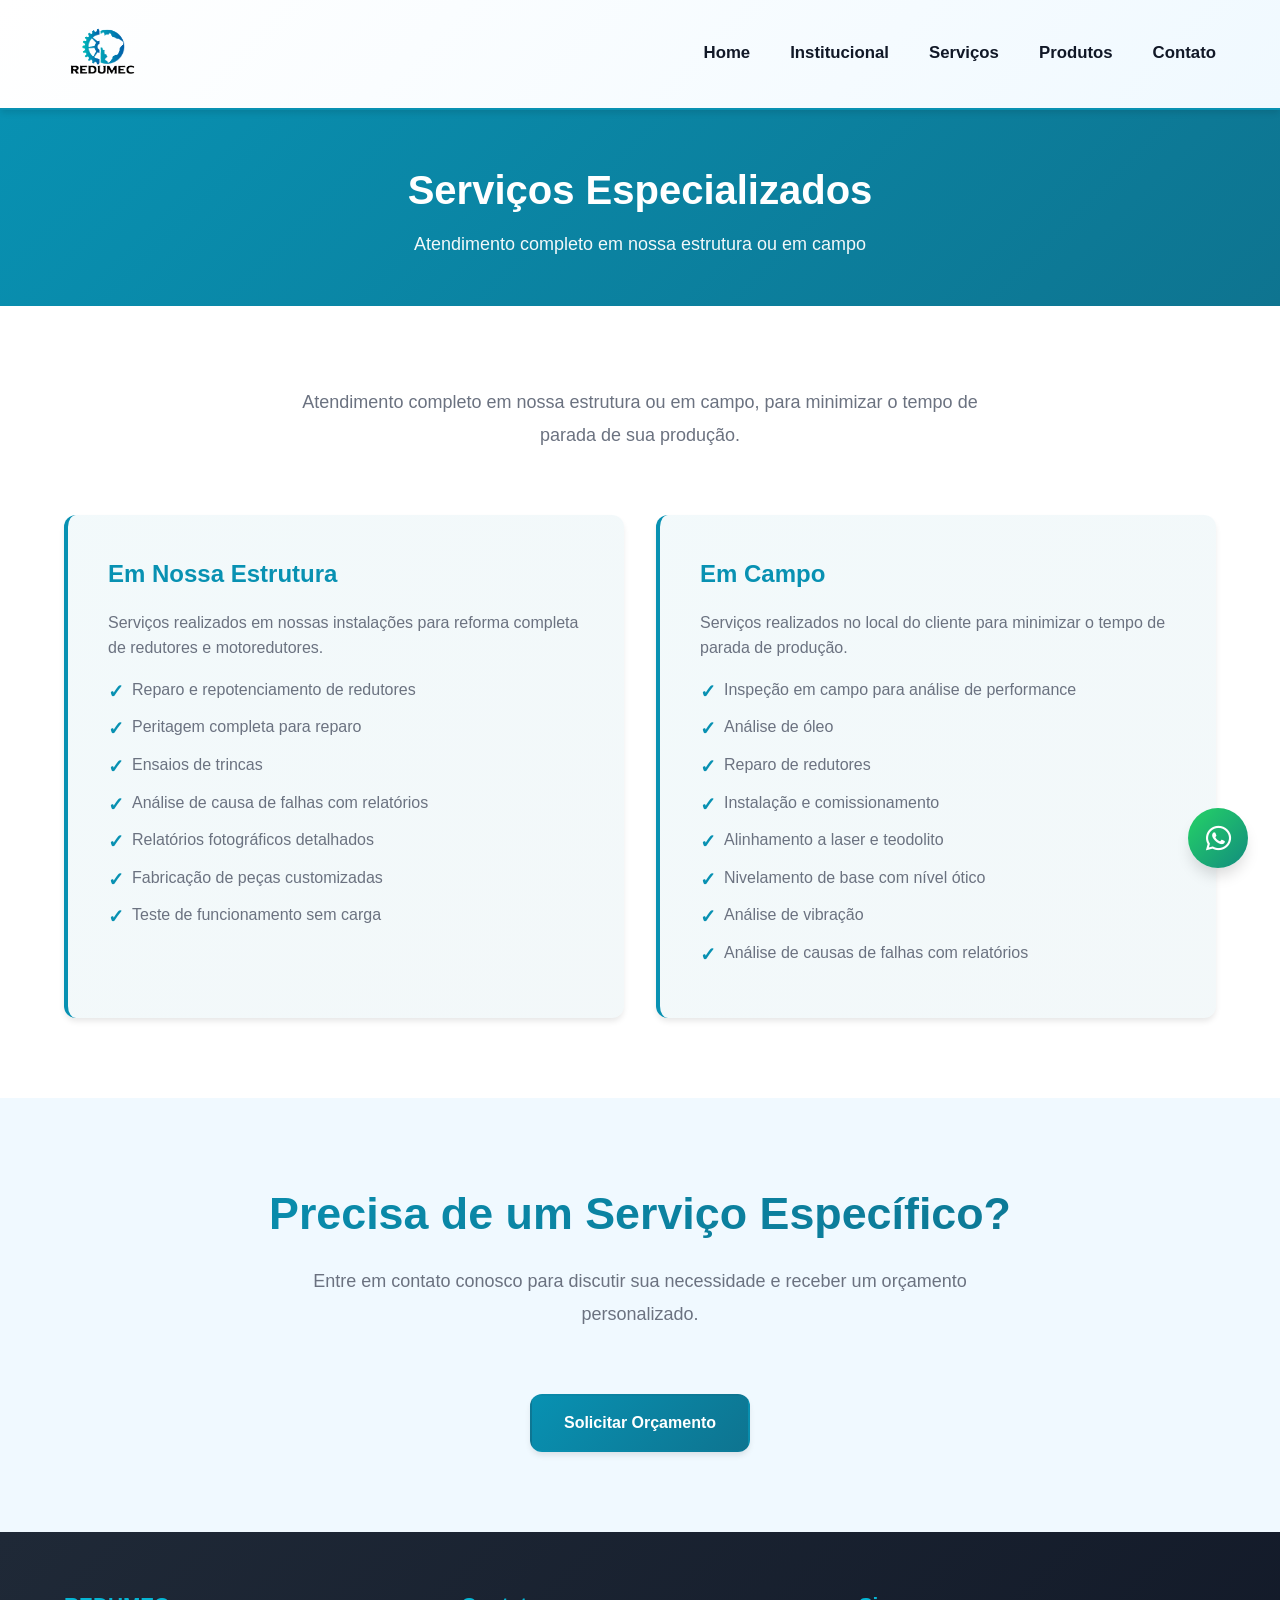
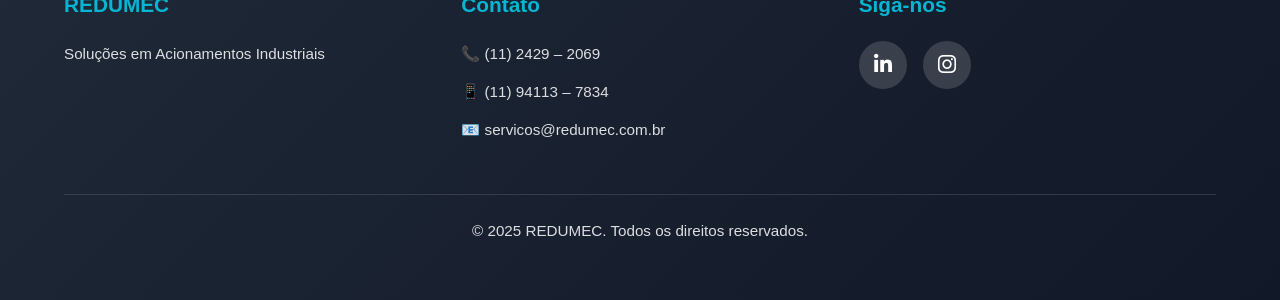
<file: servicos.html>
<!DOCTYPE html>
<html lang="pt-BR">
<head>
    <meta charset="UTF-8">
    <meta name="viewport" content="width=device-width, initial-scale=1.0">
    <meta name="description" content="Conheça os serviços especializados da REDUMEC: manutenção em estrutura, em campo, reparo, análise e muito mais.">
    <title>Serviços - REDUMEC</title>
    <link rel="icon" href="assets/img/logo-redumec.png" type="image/png">
    <link rel="stylesheet" href="https://cdnjs.cloudflare.com/ajax/libs/font-awesome/6.5.0/css/all.min.css">
    <link rel="stylesheet" href="assets/css/style.css">
    <style>
        .service-card {
            background: linear-gradient(135deg, rgba(8, 145, 178, 0.05) 0%, rgba(14, 116, 144, 0.05) 100%);
            padding: 2.5rem;
            border-radius: 0.75rem;
            border-left: 4px solid var(--primary-color);
            transition: all 0.3s ease;
        }

        .service-card:hover {
            transform: translateX(5px);
            box-shadow: var(--shadow-md);
        }

        .service-card h3 {
            color: var(--primary-color);
            margin-bottom: 1rem;
            font-size: 1.5rem;
        }

        .service-card ul {
            list-style: none;
            padding: 0;
        }

        .service-card li {
            color: var(--text-light);
            margin-bottom: 0.75rem;
            padding-left: 1.5rem;
            position: relative;
        }

        .service-card li:before {
            content: '✓';
            position: absolute;
            left: 0;
            color: var(--primary-color);
            font-weight: bold;
        }

        .services-grid {
            display: grid;
            grid-template-columns: repeat(auto-fit, minmax(300px, 1fr));
            gap: 2rem;
        }

        @media (max-width: 768px) {
            .services-grid {
                grid-template-columns: 1fr;
            }
        }
    </style>
</head>
<body>
    <!-- Header -->
    <header>
        <div class="container">
            <nav class="navbar">
                <div class="logo">
                    <a href="index.html"><img src="assets/img/logo-redumec.png" alt="Logo REDUMEC"></a>
                </div>
                <ul class="nav-menu">
                    <li><a href="index.html">Home</a></li>
                    <li><a href="institucional.html">Institucional</a></li>
                    <li><a href="servicos.html">Serviços</a></li>
                    <li><a href="produtos.html">Produtos</a></li>
                    <li><a href="contato.html">Contato</a></li>
                </ul>
                <div class="hamburger">
                    <i class="fas fa-bars"></i>
                </div>
            </nav>
        </div>
    </header>

    <main>
        <!-- Hero Reduzido -->
        <section style="background: linear-gradient(135deg, var(--primary-color) 0%, var(--primary-dark) 100%); color: var(--white); padding: 3rem 0; text-align: center;">
            <div class="container">
                <h1 style="font-size: 2.5rem; margin-bottom: 0.5rem;">Serviços Especializados</h1>
                <p style="font-size: 1.125rem; opacity: 0.95;">Atendimento completo em nossa estrutura ou em campo</p>
            </div>
        </section>

        <!-- Serviços -->
        <section style="padding: 5rem 0;">
            <div class="container">
                <p class="section-subtitle">Atendimento completo em nossa estrutura ou em campo, para minimizar o tempo de parada de sua produção.</p>
                <div class="services-grid">
                    <div class="service-card">
                        <h3>Em Nossa Estrutura</h3>
                        <p style="margin-bottom: 1rem; color: var(--text-light);">Serviços realizados em nossas instalações para reforma completa de redutores e motoredutores.</p>
                        <ul>
                            <li>Reparo e repotenciamento de redutores</li>
                            <li>Peritagem completa para reparo</li>
                            <li>Ensaios de trincas</li>
                            <li>Análise de causa de falhas com relatórios</li>
                            <li>Relatórios fotográficos detalhados</li>
                            <li>Fabricação de peças customizadas</li>
                            <li>Teste de funcionamento sem carga</li>
                        </ul>
                    </div>
                    <div class="service-card">
                        <h3>Em Campo</h3>
                        <p style="margin-bottom: 1rem; color: var(--text-light);">Serviços realizados no local do cliente para minimizar o tempo de parada de produção.</p>
                        <ul>
                            <li>Inspeção em campo para análise de performance</li>
                            <li>Análise de óleo</li>
                            <li>Reparo de redutores</li>
                            <li>Instalação e comissionamento</li>
                            <li>Alinhamento a laser e teodolito</li>
                            <li>Nivelamento de base com nível ótico</li>
                            <li>Análise de vibração</li>
                            <li>Análise de causas de falhas com relatórios</li>
                        </ul>
                    </div>
                </div>
            </div>
        </section>

        <!-- CTA -->
        <section style="background-color: var(--light-bg); text-align: center;">
            <div class="container">
                <h2 class="section-title">Precisa de um Serviço Específico?</h2>
                <p class="section-subtitle">Entre em contato conosco para discutir sua necessidade e receber um orçamento personalizado.</p>
                <a href="contato.html" class="btn btn-primary">Solicitar Orçamento</a>
            </div>
        </section>
    </main>

    <!-- Footer -->
    <footer>
        <div class="container">
            <div class="footer-grid">
                <div>
                    <h4>REDUMEC</h4>
                    <p>Soluções em Acionamentos Industriais</p>
                </div>
                <div>
                    <h4>Contato</h4>
                    <p>📞 (11) 2429 – 2069</p>
                    <p>📱 (11) 94113 – 7834</p>
                    <a href="mailto:servicos@redumec.com.br">📧 servicos@redumec.com.br</a>
                </div>
                <div>
                    <h4>Siga-nos</h4>
                    <div class="social-links">
                        <a href="https://www.linkedin.com/in/juan-guillermo-huemer-4613a930/" target="_blank" title="LinkedIn">
                            <i class="fab fa-linkedin-in"></i>
                        </a>
                        <a href="https://www.instagram.com/redumec_redutores/" target="_blank" title="Instagram">
                            <i class="fab fa-instagram"></i>
                        </a>
                    </div>
                </div>
            </div>
            <div class="footer-copyright">
                <p>&copy; 2025 REDUMEC. Todos os direitos reservados.</p>
            </div>
        </div>
    </footer>

    <!-- Floating WhatsApp Button -->
    <a href="https://wa.me/5511994113784?text=Olá!%20Gostaria%20de%20solicitar%20um%20orçamento." 
       style="position: fixed; bottom: 2rem; right: 2rem; width: 60px; height: 60px; background: linear-gradient(135deg, #25d366 0%, #128c7e 100%); border-radius: 50%; display: flex; align-items: center; justify-content: center; color: var(--white); font-size: 1.8rem; text-decoration: none; box-shadow: var(--shadow-lg); transition: all 0.3s ease; z-index: 99;" 
       target="_blank" aria-label="Fale conosco pelo WhatsApp" onmouseover="this.style.transform='scale(1.1)'" onmouseout="this.style.transform='scale(1)'">
       <i class="fab fa-whatsapp"></i>
    </a>

    <script src="assets/js/script.js"></script>
</body>
</html>
</file>
<file: assets/css/style.css>
/* ========================================
   VARIÁVEIS DE COR E TEMA
   ======================================== */
:root {
    --primary-color: #0891b2;
    --primary-dark: #0e7490;
    --primary-light: #06b6d4;
    --secondary-color: #1f2937;
    --accent-color: #f59e0b;
    --success-color: #10b981;
    --light-bg: #f0f9ff;
    --white: #ffffff;
    --text-dark: #111827;
    --text-light: #6b7280;
    --border-color: #e5e7eb;
    --shadow-sm: 0 1px 2px 0 rgba(0, 0, 0, 0.05);
    --shadow-md: 0 4px 6px -1px rgba(0, 0, 0, 0.1);
    --shadow-lg: 0 10px 15px -3px rgba(0, 0, 0, 0.15);
    --shadow-xl: 0 20px 25px -5px rgba(0, 0, 0, 0.2);
}

/* ========================================
   RESET E TIPOGRAFIA
   ======================================== */
* {
    margin: 0;
    padding: 0;
    box-sizing: border-box;
}

html {
    scroll-behavior: smooth;
}

body {
    font-family: -apple-system, BlinkMacSystemFont, 'Segoe UI', Roboto, 'Helvetica Neue', Arial, sans-serif;
    color: var(--text-dark);
    line-height: 1.6;
    background-color: var(--white);
}

/* ========================================
   LAYOUT GERAL
   ======================================== */
.container {
    max-width: 1200px;
    margin: 0 auto;
    padding: 0 1.5rem;
}

section {
    padding: 5rem 0;
}

.section-title {
    font-size: 2.8rem;
    font-weight: 800;
    text-align: center;
    margin-bottom: 1rem;
    color: var(--text-dark);
    background: linear-gradient(135deg, var(--primary-color) 0%, var(--primary-dark) 100%);
    -webkit-background-clip: text;
    -webkit-text-fill-color: transparent;
    background-clip: text;
}

.section-subtitle {
    font-size: 1.125rem;
    text-align: center;
    color: var(--text-light);
    margin-bottom: 4rem;
    max-width: 700px;
    margin-left: auto;
    margin-right: auto;
    line-height: 1.8;
}

/* ========================================
   BOTÕES
   ======================================== */
.btn {
    padding: 0.875rem 2rem;
    border-radius: 0.75rem;
    text-decoration: none;
    font-weight: 700;
    font-size: 1rem;
    transition: all 0.3s ease;
    border: 2px solid transparent;
    cursor: pointer;
    display: inline-flex;
    align-items: center;
    gap: 0.5rem;
    text-align: center;
    justify-content: center;
    box-shadow: var(--shadow-md);
}

.btn-primary {
    background: linear-gradient(135deg, var(--primary-color) 0%, var(--primary-dark) 100%);
    color: var(--white);
}

.btn-primary:hover {
    transform: translateY(-3px);
    box-shadow: var(--shadow-xl);
    filter: brightness(1.1);
}

.btn-secondary {
    background-color: var(--white);
    color: var(--primary-color);
    border-color: var(--primary-color);
    border: 2px solid var(--primary-color);
}

.btn-secondary:hover {
    background-color: var(--light-bg);
    transform: translateY(-3px);
}

/* ========================================
   HEADER E NAVEGAÇÃO
   ======================================== */
header {
    position: sticky;
    top: 0;
    z-index: 100;
    background: linear-gradient(135deg, var(--white) 0%, var(--light-bg) 100%);
    border-bottom: 2px solid var(--primary-color);
    box-shadow: var(--shadow-md);
}

.navbar {
    display: flex;
    justify-content: space-between;
    align-items: center;
    padding: 1.25rem 0;
}

.logo img {
    height: 60px;
    width: auto;
    transition: transform 0.3s ease;
}

.logo img:hover {
    transform: scale(1.05);
}

.nav-menu {
    display: flex;
    gap: 2.5rem;
    list-style: none;
}

.nav-menu a {
    text-decoration: none;
    color: var(--text-dark);
    font-size: 1.05rem;
    font-weight: 600;
    transition: all 0.3s ease;
    position: relative;
}

.nav-menu a:after {
    content: '';
    position: absolute;
    bottom: -5px;
    left: 0;
    width: 0;
    height: 3px;
    background: linear-gradient(90deg, var(--primary-color), var(--primary-light));
    transition: width 0.3s ease;
}

.nav-menu a:hover:after {
    width: 100%;
}

.nav-menu a:hover {
    color: var(--primary-color);
}

.hamburger {
    display: none;
    cursor: pointer;
    font-size: 1.8rem;
    color: var(--primary-color);
    transition: all 0.3s ease;
}

.hamburger:hover {
    transform: scale(1.1);
}

/* ========================================
   HERO SECTION
   ======================================== */
.hero {
    background: linear-gradient(135deg, var(--primary-color) 0%, var(--primary-dark) 50%, #0d9488 100%);
    color: var(--white);
    padding: 4rem 0;
    text-align: center;
    position: relative;
    overflow: hidden;
}

.hero::before {
    content: '';
    position: absolute;
    top: -50%;
    right: -10%;
    width: 500px;
    height: 500px;
    background: radial-gradient(circle, rgba(255, 255, 255, 0.1) 0%, transparent 70%);
    border-radius: 50%;
}

.hero h1 {
    font-size: 3.5rem;
    margin-bottom: 0.5rem;
    font-weight: 900;
    text-shadow: 0 2px 10px rgba(0, 0, 0, 0.2);
}

.hero p {
    font-size: 1.3rem;
    opacity: 0.95;
    margin-bottom: 1rem;
    font-weight: 500;
}

.hero .container {
    position: relative;
    z-index: 1;
}

/* ========================================
   CARDS E COMPONENTES
   ======================================== */
.card {
    background: var(--white);
    padding: 2.5rem;
    border-radius: 1rem;
    box-shadow: var(--shadow-md);
    transition: all 0.3s ease;
    border: 1px solid var(--border-color);
    border-top: 4px solid var(--primary-color);
}

.card:hover {
    transform: translateY(-8px);
    box-shadow: var(--shadow-xl);
    border-top-color: var(--primary-light);
}

.card h3 {
    color: var(--primary-color);
    margin-bottom: 1rem;
    font-size: 1.5rem;
    font-weight: 700;
}

.card p {
    color: var(--text-light);
    line-height: 1.8;
}

/* ========================================
   SEÇÕES COM FUNDO COLORIDO
   ======================================== */
.section-light-bg {
    background: linear-gradient(135deg, var(--light-bg) 0%, rgba(6, 182, 212, 0.05) 100%);
}

.section-gradient {
    background: linear-gradient(135deg, rgba(8, 145, 178, 0.08) 0%, rgba(14, 116, 144, 0.08) 100%);
}

/* ========================================
   GRID DE CARDS
   ======================================== */
.cards-grid {
    display: grid;
    grid-template-columns: repeat(auto-fit, minmax(300px, 1fr));
    gap: 2.5rem;
    margin-top: 3rem;
}

.service-card {
    background: linear-gradient(135deg, var(--white) 0%, rgba(240, 249, 255, 0.5) 100%);
    padding: 2.5rem;
    border-radius: 1rem;
    border-left: 5px solid var(--primary-color);
    transition: all 0.3s ease;
    box-shadow: var(--shadow-md);
}

.service-card:hover {
    transform: translateX(10px);
    box-shadow: var(--shadow-xl);
    border-left-color: var(--primary-light);
}

.service-card h3 {
    color: var(--primary-color);
    margin-bottom: 1rem;
    font-size: 1.5rem;
    font-weight: 700;
}

.service-card ul {
    list-style: none;
    padding: 0;
}

.service-card li {
    color: var(--text-light);
    margin-bottom: 0.75rem;
    padding-left: 1.75rem;
    position: relative;
    line-height: 1.6;
}

.service-card li:before {
    content: '✓';
    position: absolute;
    left: 0;
    color: var(--primary-color);
    font-weight: bold;
    font-size: 1.2rem;
}

/* ========================================
   LAYOUT ZIG-ZAG
   ======================================== */
.zigzag-section {
    display: grid;
    grid-template-columns: 1fr 1fr;
    gap: 4rem;
    align-items: center;
    margin-bottom: 5rem;
}

.zigzag-section:nth-child(even) {
    direction: rtl;
}

.zigzag-section:nth-child(even) > * {
    direction: ltr;
}

.zigzag-image {
    width: 100%;
    height: 350px;
    background: linear-gradient(135deg, var(--primary-color) 0%, var(--primary-dark) 100%);
    border-radius: 1rem;
    display: flex;
    align-items: center;
    justify-content: center;
    color: var(--white);
    font-size: 4rem;
    box-shadow: var(--shadow-lg);
    transition: all 0.3s ease;
}

.zigzag-image:hover {
    transform: scale(1.05);
    box-shadow: var(--shadow-xl);
}

.zigzag-text h3 {
    color: var(--primary-color);
    font-size: 2rem;
    margin-bottom: 1.5rem;
    font-weight: 800;
}

.zigzag-text p {
    color: var(--text-light);
    line-height: 1.9;
    margin-bottom: 1.5rem;
    font-size: 1.05rem;
}

/* ========================================
   CARDS DE VALORES
   ======================================== */
.valores-grid {
    display: grid;
    grid-template-columns: repeat(auto-fit, minmax(250px, 1fr));
    gap: 2.5rem;
    margin-top: 3rem;
}

.valor-card {
    background: linear-gradient(135deg, var(--white) 0%, var(--light-bg) 100%);
    padding: 2.5rem;
    border-radius: 1rem;
    box-shadow: var(--shadow-md);
    border-top: 5px solid var(--primary-color);
    text-align: center;
    aspect-ratio: 1;
    display: flex;
    flex-direction: column;
    justify-content: center;
    transition: all 0.3s ease;
}

.valor-card:hover {
    transform: translateY(-10px);
    box-shadow: var(--shadow-xl);
    border-top-color: var(--primary-light);
}

.valor-card h4 {
    color: var(--primary-color);
    font-size: 1.75rem;
    margin-bottom: 1rem;
    font-weight: 800;
}

.valor-card p {
    color: var(--text-light);
    font-size: 1rem;
    line-height: 1.7;
}

/* ========================================
   FORMULÁRIO
   ======================================== */
.contact-form {
    background: linear-gradient(135deg, var(--light-bg) 0%, rgba(6, 182, 212, 0.05) 100%);
    padding: 2.5rem;
    border-radius: 1rem;
    border: 2px solid var(--primary-color);
}

.form-group {
    margin-bottom: 1.5rem;
}

.form-group label {
    display: block;
    margin-bottom: 0.75rem;
    color: var(--text-dark);
    font-weight: 700;
    font-size: 1.05rem;
}

.form-group input,
.form-group textarea {
    width: 100%;
    padding: 0.875rem;
    border: 2px solid var(--border-color);
    border-radius: 0.75rem;
    font-family: inherit;
    font-size: 1rem;
    transition: all 0.3s ease;
}

.form-group input:focus,
.form-group textarea:focus {
    outline: none;
    border-color: var(--primary-color);
    box-shadow: 0 0 0 4px rgba(8, 145, 178, 0.1);
}

.form-group textarea {
    resize: vertical;
    min-height: 120px;
}

.form-submit {
    width: 100%;
    padding: 1rem;
    background: linear-gradient(135deg, var(--primary-color) 0%, var(--primary-dark) 100%);
    color: var(--white);
    border: none;
    border-radius: 0.75rem;
    font-weight: 700;
    font-size: 1.1rem;
    cursor: pointer;
    transition: all 0.3s ease;
    box-shadow: var(--shadow-md);
}

.form-submit:hover {
    transform: translateY(-3px);
    box-shadow: var(--shadow-xl);
    filter: brightness(1.1);
}

/* ========================================
   FOOTER
   ======================================== */
footer {
    background: linear-gradient(135deg, var(--secondary-color) 0%, #111827 100%);
    color: var(--white);
    padding: 3.5rem 0;
    text-align: center;
}

.footer-grid {
    display: grid;
    grid-template-columns: repeat(auto-fit, minmax(200px, 1fr));
    gap: 2.5rem;
    text-align: left;
    margin-bottom: 2.5rem;
}

.footer-grid h4 {
    font-size: 1.3rem;
    margin-bottom: 1.25rem;
    color: var(--primary-light);
    font-weight: 700;
}

.footer-grid p, .footer-grid a {
    color: rgba(255, 255, 255, 0.85);
    text-decoration: none;
    display: block;
    margin-bottom: 0.75rem;
    transition: all 0.3s ease;
    font-size: 0.95rem;
    line-height: 1.7;
}

.footer-grid a:hover {
    color: var(--primary-light);
    transform: translateX(5px);
}

.social-links {
    display: flex;
    gap: 1rem;
    margin-top: 1.25rem;
}

.social-links a {
    display: inline-flex;
    align-items: center;
    justify-content: center;
    width: 48px;
    height: 48px;
    background-color: rgba(255, 255, 255, 0.15);
    border-radius: 50%;
    color: var(--white);
    transition: all 0.3s ease;
    font-size: 1.3rem;
    border: 2px solid transparent;
}

.social-links a:hover {
    background-color: var(--primary-light);
    color: var(--secondary-color);
    transform: translateY(-5px);
    border-color: var(--white);
}

.footer-copyright {
    margin-top: 2.5rem;
    padding-top: 1.5rem;
    border-top: 1px solid rgba(255, 255, 255, 0.15);
    opacity: 0.85;
    font-size: 0.95rem;
}

/* ========================================
   RESPONSIVIDADE
   ======================================== */
@media (max-width: 768px) {
    .nav-menu {
        display: none;
        flex-direction: column;
        position: absolute;
        top: 80px;
        left: 0;
        width: 100%;
        background: linear-gradient(135deg, var(--white) 0%, var(--light-bg) 100%);
        box-shadow: var(--shadow-lg);
        padding: 1.5rem 0;
        border-bottom: 3px solid var(--primary-color);
    }

    .nav-menu.active {
        display: flex;
    }

    .nav-menu li {
        padding: 0.75rem 1.5rem;
        text-align: left;
    }

    .hamburger {
        display: block;
    }

    .section-title {
        font-size: 2.2rem;
    }

    .hero h1 {
        font-size: 2.5rem;
    }

    .hero p {
        font-size: 1.1rem;
    }

    .cards-grid {
        grid-template-columns: 1fr;
        gap: 1.5rem;
    }

    .zigzag-section {
        grid-template-columns: 1fr;
        gap: 2rem;
    }

    .zigzag-section:nth-child(even) {
        direction: ltr;
    }

    .zigzag-image {
        height: 280px;
    }

    .footer-grid {
        text-align: center;
    }

    .social-links {
        justify-content: center;
    }

    .contact-grid {
        grid-template-columns: 1fr;
    }

    section {
        padding: 3rem 0;
    }
}

@media (max-width: 480px) {
    .section-title {
        font-size: 1.8rem;
    }

    .hero h1 {
        font-size: 2rem;
    }

    .btn {
        padding: 0.75rem 1.5rem;
        font-size: 0.95rem;
    }

    .card, .service-card {
        padding: 1.5rem;
    }

    .valor-card {
        aspect-ratio: auto;
        padding: 1.5rem;
    }
}
</file>
